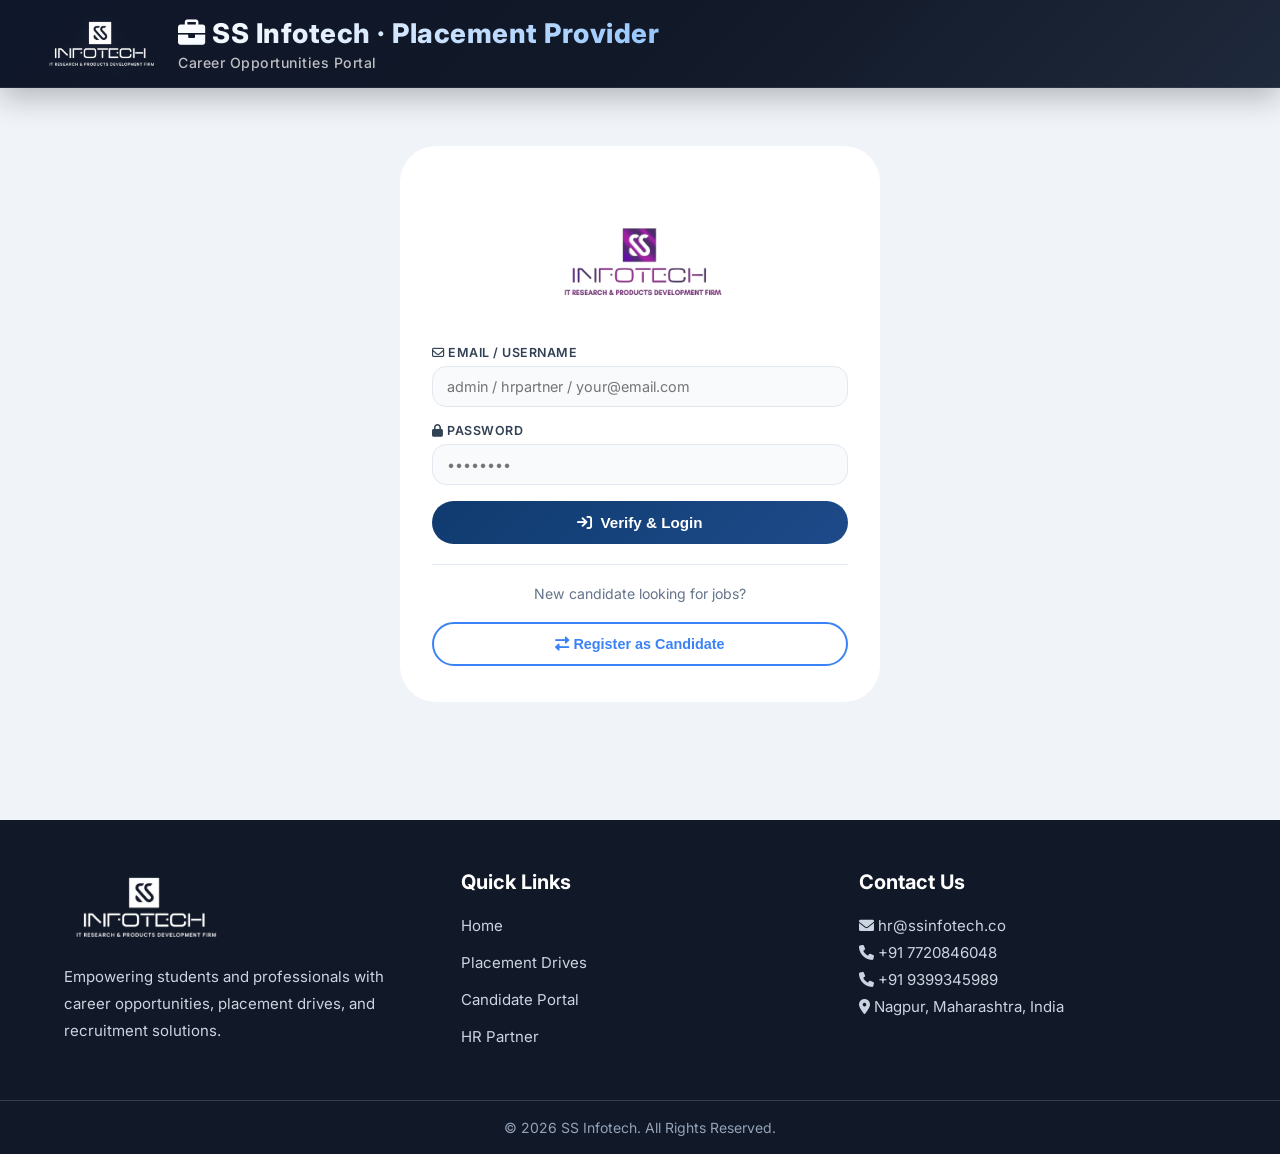
<file: index.html>
<!DOCTYPE html>
<html lang="en">
<head>
  <meta charset="UTF-8" />
  <meta name="viewport" content="width=device-width, initial-scale=1.0" />
  <title>SS Infotech</title>
  <link rel="stylesheet" href="style.css" />
  <link href="https://fonts.googleapis.com/css2?family=Inter:opsz,wght@14..32,300;400;500;600;700;800&display=swap" rel="stylesheet" />
  <link rel="stylesheet" href="https://cdnjs.cloudflare.com/ajax/libs/font-awesome/6.0.0-beta3/css/all.min.css" />
</head>
<body>

<!-- =====================================================
     HEADER
===================================================== -->

<header class="main-header">

  <div class="header-left">

    <img 
      src="./whitelogo.png" 
      alt="SS Infotech Logo" 
      class="header-logo"
    />

    <div class="header-text">
      <h3 id="portalTitle">
        SS Infotech
      </h3>

      <span class="portal-subtitle">
        Career Opportunities Portal
      </span>
    </div>

  </div>

  <button 
    id="logoutBtn" 
    class="logout-btn" 
    onclick="logout()" 
    style="display:none;"
  >
    <i class="fas fa-sign-out-alt"></i>
    Exit
  </button>

</header>

<!-- LOADING OVERLAY -->
<div id="loadingOverlay" class="loading-overlay">
  <div class="spinner"></div>
  <p>Please wait...</p>
</div>

<div class="container">

  <!-- ======================================================
       LOGIN VIEW
  ====================================================== -->
  <div id="loginView" class="view-panel active-view">
    <div class="login-card">
        
      <img src="./logo.png" alt="SS Infotech Logo" class="company-logo" />    

      <!-- LOGIN FORM -->
      <form id="loginForm">
        <div class="form-group">
          <label><i class="far fa-envelope"></i> Email / Username</label>
          <input type="text" id="loginUser" placeholder="admin / hrpartner / your@email.com" required />
        </div>
        <div class="form-group">
          <label><i class="fas fa-lock"></i> Password</label>
          <input type="password" id="loginPass" placeholder="••••••••" required />
        </div>
        <button type="submit" class="login-submit-btn">
          <i class="fas fa-arrow-right-to-bracket"></i> Verify &amp; Login
        </button>
      </form>

      <!-- REGISTER FORM (hidden by default) -->
      <form id="candidateRegisterForm" style="display:none;">
        <div class="form-group"><label>Full Name</label><input type="text" id="regName" placeholder="Your full name" required /></div>
        <div class="form-group"><label>Email Address</label><input type="email" id="regEmail" placeholder="you@example.com" required /></div>
        <div class="form-group"><label>Password</label><input type="password" id="regPass" placeholder="Create a strong password" required /></div>
        <div class="form-group"><label>Phone Number</label><input type="text" id="regPhone" placeholder="+91 98765 43210" required /></div>
        <div class="form-group"><label>College Name</label><input type="text" id="regCollege" placeholder="e.g. Anjuman College" required /></div>
        <div class="form-group"><label>Department</label><input type="text" id="regDept" placeholder="e.g. CSE, IT, Mechanical" required /></div>
        <div class="form-group"><label>Years of Experience</label><input type="number" id="regExp" min="0" max="50" placeholder="0 for Fresher" required /></div>
        <div class="form-group">
          <label>Ready to Relocate?</label>
          <select id="regRelocate" required>
            <option value="Yes">Yes, Ready to Relocate</option>
            <option value="No">No, Prefer Local Positions</option>
          </select>
        </div>
        <div class="form-group"><label>Core Skills</label><input type="text" id="regSkills" placeholder="e.g. Java, Python, SQL" required /></div>
        <div class="form-group"><label>Upload Resume (PDF / DOCX)</label><input type="file" id="regResume" accept=".pdf,.docx" /></div>
        <button type="submit" class="submit-btn"><i class="fas fa-user-plus"></i> Create Account</button>
      </form>

      <hr class="divider" />
      <p class="subtitle" id="toggleText">New candidate looking for jobs?</p>
      <button class="role-btn" id="toggleAuthBtn" onclick="toggleAuthMode()">
        <i class="fas fa-exchange-alt"></i> Register as Candidate
      </button>
    </div>
  </div>

  <!-- ======================================================
       ADMIN VIEW
  ====================================================== -->
  <div id="adminView" class="view-panel">

    <div class="stats-grid">
      <div class="stat-card blue-card">
        <h3><i class="fas fa-users"></i> Registered Candidates</h3>
        <p id="totalCandidatesCount">0</p>
      </div>
      <div class="stat-card green-card">
        <h3><i class="fas fa-bullhorn"></i> Active Drives</h3>
        <p id="totalDrivesCount">0</p>
      </div>
      <div class="stat-card purple-card">
        <h3><i class="fas fa-star"></i> Avg Feedback Rating</h3>
        <p id="avgRating">⭐ 0.0</p>
      </div>
      <div class="stat-card orange-card">
        <h3><i class="fas fa-comment-dots"></i> Total Feedbacks</h3>
        <p id="totalFeedbacks">0</p>
      </div>
    </div>

    <!-- Candidates -->
    <div class="section-bar">
      <h3><i class="fas fa-database"></i> Registered Candidates</h3>
      <button class="export-btn" onclick="exportTableToExcel('candidateTableBody','Candidates')">
        <i class="fas fa-file-csv"></i> Export
      </button>
    </div>
    <div class="search-container">
      <input type="text" id="adminCandidateSearch" placeholder="Search candidates..." />
    </div>
    <div class="table-container">
      <table>
        <thead><tr><th>Name</th><th>Email</th><th>Phone</th><th>Skills</th><th>College</th><th>Dept</th><th>Exp</th><th>Relocate</th><th>Resume</th><th>Status</th></tr></thead>
        <tbody id="candidateTableBody"><tr><td colspan="10" class="placeholder-text">Loading...</td></tr></tbody>
      </table>
    </div>

    <!-- Applications -->
    <div class="section-bar">
      <h3><i class="fas fa-paper-plane"></i> All Applications</h3>
      <button class="export-btn" onclick="exportTableToExcel('adminApplicationsTableBody','Applications')">
        <i class="fas fa-file-csv"></i> Export
      </button>
    </div>
    <div class="search-container">
      <input type="text" id="adminAppSearch" placeholder="Search applications..." />
    </div>
    <div class="table-container">
      <table>
        <thead><tr><th>Date</th><th>Candidate</th><th>Company</th><th>Role</th><th>Status</th></tr></thead>
        <tbody id="adminApplicationsTableBody"><tr><td colspan="5" class="placeholder-text">Loading...</td></tr></tbody>
      </table>
    </div>

    <!-- Feedback -->
    <div class="section-bar">
      <h3><i class="fas fa-comment-dots"></i> Candidate Feedback</h3>
      <button class="export-btn" onclick="exportTableToExcel('feedbackTableBody','Feedback')">
        <i class="fas fa-file-csv"></i> Export
      </button>
    </div>
    <div class="search-container">
      <input type="text" id="feedbackSearch" placeholder="Search feedback..." />
    </div>
    <div class="table-container">
      <table>
        <thead>
          <tr>
            <th>Date</th><th>Candidate</th><th>Email</th><th>Avg</th>
            <th>Q1</th><th>Q2</th><th>Q3</th><th>Q4</th><th>Q5</th>
            <th>Q6</th><th>Q7</th><th>Q8</th><th>Q9</th><th>Q10</th><th>Comments</th>
          </tr>
        </thead>
        <tbody id="feedbackTableBody"><tr><td colspan="15" class="placeholder-text">Loading...</td></tr></tbody>
      </table>
    </div>
  </div>

  <!-- ======================================================
       HR PARTNER VIEW (FIXED TABLE HEADERS)
  ====================================================== -->
  <div id="companyView" class="view-panel">

    <div class="login-card" style="max-width:720px; margin-bottom:36px;">
      <h2><i class="fas fa-plus-circle"></i> Create Placement Drive</h2>
      <p class="subtitle">Fill in details to publish a new drive for candidates</p>
      <form id="driveForm">
        <div class="form-group"><label>Company Name</label><input type="text" id="compName" placeholder="e.g. TCS, Infosys" required /></div>
        <div class="form-group"><label>HR Recruiter Name</label><input type="text" id="hrName" placeholder="Your name" required /></div>
        <div class="form-group"><label>Job Title / Role</label><input type="text" id="jobTitle" placeholder="e.g. Software Engineer" required /></div>
        <div class="form-group"><label>Eligibility Criteria</label><input type="text" id="eligibility" placeholder="e.g. B.E./B.Tech, 60%+" required /></div>
        <div class="form-group"><label>Job Description</label><textarea id="jobDesc" rows="4" placeholder="Role, responsibilities, CTC, location..."></textarea></div>
        <button type="submit" class="submit-btn"><i class="fas fa-bullhorn"></i> Publish Drive</button>
      </form>
    </div>

    <div class="section-bar">
      <h3><i class="fas fa-users"></i> Applications Received</h3>
      <button class="export-btn" onclick="exportTableToExcel('hrApplicationsTableBody','HR_Applications')">
        <i class="fas fa-file-csv"></i> Export
      </button>
    </div>
    <div class="search-container">
      <input type="text" id="hrAppSearch" placeholder="Filter applications..." />
    </div>
    <div class="table-container">
      <table>
        <thead>
          <!-- FIX: Added <th>Email</th> and updated colspan to 7 -->
          <tr><th>Date</th><th>Candidate</th><th>Email</th><th>Company</th><th>Role</th><th>Update Status</th><th>Save</th></tr>
        </thead>
        <tbody id="hrApplicationsTableBody">
          <tr><td colspan="7" class="placeholder-text">Loading applications...</td></tr>
        </tbody>
      </table>
    </div>
  </div>

  <!-- ======================================================
       CANDIDATE VIEW
  ====================================================== -->
  <div id="candidateView" class="view-panel">

    <h2 class="section-title"><i class="fas fa-rocket"></i> Available Placement Drives</h2>
    <div id="drivesGrid" class="drives-grid">
      <p class="placeholder-text">Fetching drives...</p>
    </div>

    <hr class="big-divider" />
<!-- =====================================================
     SELECTED CANDIDATES SECTION
===================================================== -->

<div class="selected-section">

  <div class="selected-header">
    <h2>
      <i class="fas fa-trophy"></i>
      Recently Selected Candidates
    </h2>

    <p>
      Congratulations to candidates who successfully got selected through SS Infotech placement drives.
    </p>
  </div>

  <div class="table-wrapper">

    <table class="selected-table">

      <thead>
        <tr>
          <th>#</th>
          <th>Candidate</th>
          <th>Role</th>
          <th>Company</th>
          <th>Email</th>
          <th>Date</th>
          <th>Status</th>
        </tr>
      </thead>

      <tbody id="selectedCandidatesTableBody">

        <tr>
          <td colspan="7" class="loading-row">
            Loading selected candidates...
          </td>
        </tr>

      </tbody>

    </table>

  </div>

</div>

<hr class="big-divider" />

    <div class="feedback-banner">
      <h2><i class="fas fa-comment-dots"></i> Share Your Feedback About SS Infotech</h2>
      <p>Help us improve! Rate us on the following parameters (5 = Excellent, 1 = Very Poor)</p>
    </div>

    <div class="feedback-form-wrapper">

      <div class="question-card"><p><strong>Q1.</strong> Overall experience with SS Infotech placement services?</p>
        <select id="q1" class="rating-select"><option value="0">Select Rating</option><option value="5">5 - Excellent</option><option value="4">4 - Good</option><option value="3">3 - Average</option><option value="2">2 - Poor</option><option value="1">1 - Very Poor</option></select></div>

      <div class="question-card"><p><strong>Q2.</strong> How well were the placement drives organized?</p>
        <select id="q2" class="rating-select"><option value="0">Select Rating</option><option value="5">5 - Excellent</option><option value="4">4 - Good</option><option value="3">3 - Average</option><option value="2">2 - Poor</option><option value="1">1 - Very Poor</option></select></div>

      <div class="question-card"><p><strong>Q3.</strong> Communication from SS Infotech team?</p>
        <select id="q3" class="rating-select"><option value="0">Select Rating</option><option value="5">5 - Excellent</option><option value="4">4 - Good</option><option value="3">3 - Average</option><option value="2">2 - Poor</option><option value="1">1 - Very Poor</option></select></div>

      <div class="question-card"><p><strong>Q4.</strong> Interview coordination process?</p>
        <select id="q4" class="rating-select"><option value="0">Select Rating</option><option value="5">5 - Excellent</option><option value="4">4 - Good</option><option value="3">3 - Average</option><option value="2">2 - Poor</option><option value="1">1 - Very Poor</option></select></div>

      <div class="question-card"><p><strong>Q5.</strong> Were you updated timely about drive schedules and results?</p>
        <select id="q5" class="rating-select"><option value="0">Select Rating</option><option value="5">5 - Always</option><option value="4">4 - Most Times</option><option value="3">3 - Sometimes</option><option value="2">2 - Rarely</option><option value="1">1 - Never</option></select></div>

      <div class="question-card"><p><strong>Q6.</strong> How supportive was the SS Infotech team?</p>
        <select id="q6" class="rating-select"><option value="0">Select Rating</option><option value="5">5 - Very Supportive</option><option value="4">4 - Supportive</option><option value="3">3 - Neutral</option><option value="2">2 - Unsupportive</option><option value="1">1 - Very Unsupportive</option></select></div>

      <div class="question-card"><p><strong>Q7.</strong> Transparency of the selection process?</p>
        <select id="q7" class="rating-select"><option value="0">Select Rating</option><option value="5">5 - Completely Transparent</option><option value="4">4 - Mostly Transparent</option><option value="3">3 - Somewhat</option><option value="2">2 - Not Transparent</option><option value="1">1 - Hidden</option></select></div>

      <div class="question-card"><p><strong>Q8.</strong> Document submission and verification process?</p>
        <select id="q8" class="rating-select"><option value="0">Select Rating</option><option value="5">5 - Very Smooth</option><option value="4">4 - Smooth</option><option value="3">3 - Average</option><option value="2">2 - Difficult</option><option value="1">1 - Very Difficult</option></select></div>

      <div class="question-card"><p><strong>Q9.</strong> Post-placement support from SS Infotech?</p>
        <select id="q9" class="rating-select"><option value="0">Select Rating</option><option value="5">5 - Excellent</option><option value="4">4 - Good</option><option value="3">3 - Average</option><option value="2">2 - Poor</option><option value="1">1 - Very Poor</option></select></div>

      <div class="question-card"><p><strong>Q10.</strong> How likely are you to recommend SS Infotech to others?</p>
        <select id="q10" class="rating-select"><option value="0">Select Rating</option><option value="5">5 - Definitely</option><option value="4">4 - Likely</option><option value="3">3 - Maybe</option><option value="2">2 - Unlikely</option><option value="1">1 - Never</option></select></div>

      <div class="form-group" style="margin-top:20px;">
        <label>Additional Comments / Suggestions</label>
        <textarea id="additionalComments" rows="4" placeholder="Share any suggestions to help us improve..."></textarea>
      </div>

      <button class="submit-btn feedback-submit-btn" onclick="submitFeedbackToSSInfotech()">
        <i class="fas fa-paper-plane"></i> Submit Feedback to SS Infotech
      </button>
    </div>

  </div><!-- end candidateView -->


</div><!-- end .container -->
  <!-- FOOTER -->
<footer class="footer">
  <div class="footer-container">

    <div class="footer-section">
      <img src="./whitelogo.png" alt="SS Infotech Logo" class="footer-logo" />
      <p>
        Empowering students and professionals with career opportunities,
        placement drives, and recruitment solutions.
      </p>
    </div>

    <div class="footer-section">
      <h3>Quick Links</h3>
      <ul>
        <li><a href="#">Home</a></li>
        <li><a href="#">Placement Drives</a></li>
        <li><a href="#">Candidate Portal</a></li>
        <li><a href="#">HR Partner</a></li>
      </ul>
    </div>

    <div class="footer-section">
      <h3>Contact Us</h3>
      <p><i class="fas fa-envelope"></i> hr@ssinfotech.co</p>
      <p><i class="fas fa-phone"></i> +91 7720846048</p>
       <p><i class="fas fa-phone"></i> +91 9399345989</p>
      <p><i class="fas fa-location-dot"></i> Nagpur, Maharashtra, India</p>
    </div>

  </div>

  <div class="footer-bottom">
    <p>© 2026 SS Infotech. All Rights Reserved.</p>
  </div>
</footer>


<script src="app.js"></script>
</body>
</html>
</file>
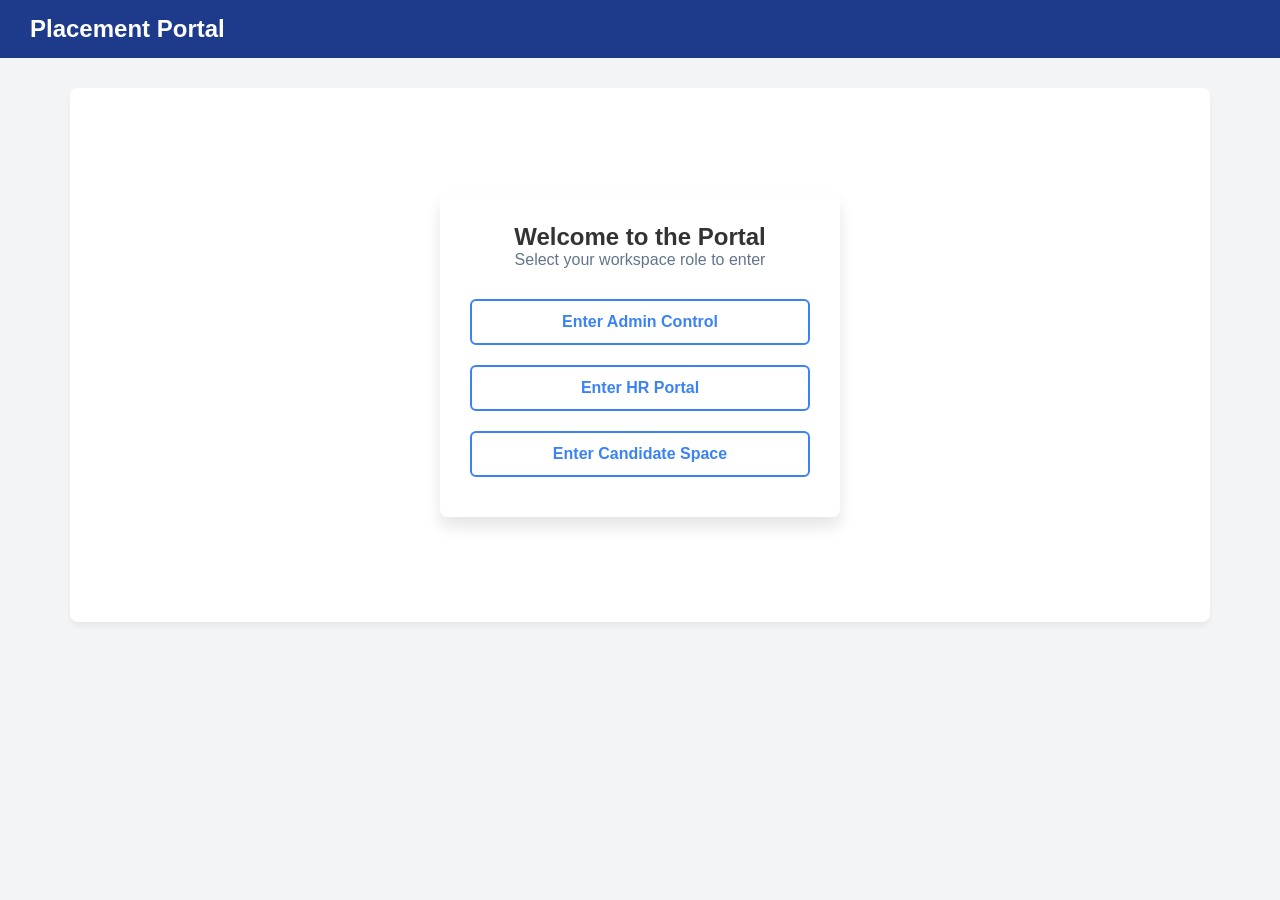
<file: portal.html>
<!DOCTYPE html>
<html lang="en">
<head>
    <meta charset="UTF-8">
    <title>Placement Drive Portal</title>
    <style>
        * { box-sizing: border-box; font-family: 'Segoe UI', Arial, sans-serif; margin: 0; padding: 0; }
        body { background: #f3f4f6; color: #333; display: flex; flex-direction: column; min-height: 100vh; }
        
        /* Navigation / Header */
        header { background: #1e3a8a; color: white; padding: 15px 30px; display: flex; justify-content: space-between; align-items: center; }
        .logout-btn { background: #ef4444; color: white; border: none; padding: 8px 15px; border-radius: 4px; cursor: pointer; display: none; }
        
        /* Layout Containers */
        .container { padding: 30px; max-width: 1200px; margin: 0 auto; width: 100%; }
        .view-panel { display: none; background: white; padding: 25px; border-radius: 8px; box-shadow: 0 4px 6px rgba(0,0,0,0.05); }
        .active-view { display: block; }

        /* Login Screen Styles */
        .login-card { max-width: 400px; margin: 80px auto; background: white; padding: 30px; border-radius: 8px; box-shadow: 0 10px 15px rgba(0,0,0,0.1); text-align: center; }
        .role-btn { width: 100%; padding: 12px; margin: 10px 0; border: 2px solid #3b82f6; background: transparent; color: #3b82f6; font-size: 16px; font-weight: bold; border-radius: 6px; cursor: pointer; transition: 0.2s; }
        .role-btn:hover { background: #3b82f6; color: white; }

        /* Admin Dashboard Components */
        .stats-grid { display: grid; grid-template-columns: repeat(auto-fit, minmax(200px, 1fr)); gap: 20px; margin-bottom: 30px; }
        .stat-card { background: #eff6ff; border-left: 5px solid #3b82f6; padding: 20px; border-radius: 6px; }
        .stat-card h3 { color: #1e40af; font-size: 14px; text-transform: uppercase; margin-bottom: 5px; }
        .stat-card p { font-size: 28px; font-weight: bold; }
        
        /* Responsive Table */
        table { width: 100%; border-collapse: collapse; margin-top: 20px; }
        th, td { padding: 12px; text-align: left; border-bottom: 1px solid #e5e7eb; }
        th { background: #f8fafc; color: #475569; }

        /* Job Drive Card Layout Styles */
.drive-card { background: #ffffff; border: 1px solid #e5e7eb; border-radius: 8px; padding: 20px; box-shadow: 0 2px 4px rgba(0,0,0,0.02); transition: transform 0.2s, box-shadow 0.2s; }
.drive-card:hover { transform: translateY(-3px); box-shadow: 0 4px 12px rgba(0,0,0,0.08); }
.drive-card h4 { color: #1e293b; font-size: 18px; margin-bottom: 5px; }
.drive-card .company-badge { display: inline-block; background: #dbeafe; color: #1e40af; padding: 3px 8px; border-radius: 4px; font-size: 12px; font-weight: bold; margin-bottom: 12px; }
.drive-card p { font-size: 14px; color: #475569; margin-bottom: 8px; line-height: 1.4; }
.apply-btn { width: 100%; background: #3b82f6; color: white; border: none; padding: 10px; margin-top: 10px; border-radius: 4px; font-weight: bold; cursor: pointer; }
.apply-btn:hover { background: #2563eb; }
    </style>
</head>
<body>

    <header>
        <h2 id="portalTitle">Placement Portal</h2>
        <button id="logoutBtn" class="logout-btn" onclick="logout()">Logout</button>
    </header>

    <div class="container">
        
        <div id="loginView" class="view-panel active-view">
            <div class="login-card">
                <h2>Welcome to the Portal</h2>
                <p style="color: #64748b; margin-bottom: 20px;">Select your workspace role to enter</p>
                <button class="role-btn" onclick="switchView('adminView', 'Admin Dashboard')">Enter Admin Control</button>
                <button class="role-btn" onclick="switchView('companyView', 'Company Workspace')">Enter HR Portal</button>
                <button class="role-btn" onclick="switchView('candidateView', 'Candidate Portal')">Enter Candidate Space</button>
            </div>
        </div>

        <div id="adminView" class="view-panel">
            <div class="stats-grid">
                <div class="stat-card">
                    <h3>Registered Candidates</h3>
                    <p id="totalCandidatesCount">0</p>
                </div>
                <div class="stat-card" style="border-left-color: #10b981;">
                    <h3>Active Drives</h3>
                    <p>0</p>
                </div>
            </div>
            
            <h3>Live Candidate Database</h3>
            <table>
                <thead>
                    <tr>
                        <th>Name</th>
                        <th>Email</th>
                        <th>Phone</th>
                        <th>Skills</th>
                    </tr>
                </thead>
                <tbody id="candidateTableBody">
                    <tr><td colspan="4" style="text-align:center; color:#94a3b8;">Loading spreadsheet metrics...</td></tr>
                </tbody>
            </table>
            <br><br>
<h3>Live Application Submissions</h3>
<table>
    <thead>
        <tr>
            <th>Date Logged</th>
            <th>Candidate Name</th>
            <th>Target Corporation</th>
            <th>Designation Role</th>
            <th>Tracking Status</th>
        </tr>
    </thead>
    <tbody id="applicationsTableBody">
        <tr><td colspan="5" style="text-align:center; color:#94a3b8;">Loading workspace metrics...</td></tr>
    </tbody>
</table>

        </div>

        <div id="companyView" class="view-panel">
    <div style="max-width: 600px; margin: 0 auto;">
        <h2 style="color: #1e3a8a; margin-bottom: 5px;">Create a Placement Drive</h2>
        <p style="color: #64748b; margin-bottom: 25px;">Fill out the parameters below to open an application drive for candidates.</p>
        
        <form id="driveForm">
            <input type="hidden" id="actionType" value="postDrive">

            <div style="display: grid; grid-template-columns: 1fr 1fr; gap: 15px; margin-bottom: 15px;">
                <div>
                    <label style="display:block; margin-bottom:5px; font-weight:bold;">Company Name</label>
                    <input type="text" id="compName" style="width:100%; padding:10px; border:1fr solid #ccc; border-radius:4px;" required>
                </div>
                <div>
                    <label style="display:block; margin-bottom:5px; font-weight:bold;">HR Recruiter Name</label>
                    <input type="text" id="hrName" style="width:100%; padding:10px; border:1fr solid #ccc; border-radius:4px;" required>
                </div>
            </div>

            <div style="margin-bottom: 15px;">
                <label style="display:block; margin-bottom:5px; font-weight:bold;">Job Title Role</label>
                <input type="text" id="jobTitle" placeholder="e.g. Associate Software Engineer" style="width:100%; padding:10px; border:1fr solid #ccc; border-radius:4px;" required>
            </div>

            <div style="margin-bottom: 15px;">
                <label style="display:block; margin-bottom:5px; font-weight:bold;">Eligibility Criteria</label>
                <input type="text" id="eligibility" placeholder="e.g. B.E / B.Tech (No active backlogs), Min 60% in 10th/12th" style="width:100%; padding:10px; border:1fr solid #ccc; border-radius:4px;" required>
            </div>

            <div style="margin-bottom: 20px;">
                <label style="display:block; margin-bottom:5px; font-weight:bold;">Job Description & Skill Requirements</label>
                <textarea id="jobDesc" rows="5" placeholder="Describe the day-to-day operations, core tech stacks, packages, and bonds if applicable..." style="width:100%; padding:10px; border:1fr solid #ccc; border-radius:4px; font-family:inherit;" required></textarea>
            </div>

            <button type="submit" style="background:#10b981; color:white; padding:12px 20px; border:none; border-radius:4px; font-weight:bold; cursor:pointer; width:100%;">Publish Active Drive</button>
        </form>
    </div>
</div>

        <div id="candidateView" class="view-panel">
    <h2 style="color: #1e3a8a; margin-bottom: 5px;">Available Placement Drives</h2>
    <p style="color: #64748b; margin-bottom: 25px;">Explore open profiles and submit your credentials directly to active HR pools.</p>
    
    <div id="drivesGrid" style="display: grid; grid-template-columns: repeat(auto-fit, minmax(300px, 1fr)); gap: 20px;">
        <p id="loadingDrivesText" style="color: #94a3b8;">Loading open positions from the spreadsheet database...</p>
    </div>
</div>

    </div>

    <script>
        // PASTE YOUR SAME GOOGLE WEB APP URL HERE
        const WEB_APP_URL = "https://script.google.com/macros/s/AKfycbwSAQ386rM0rEQHvDNVRFCApjN9r320fV14uSTj2mlS0sbwdSt-yHrMxVMdVAPNsTOBKQ/exec";

        // View Routing Engine
        function switchView(viewId, titleText) {
    document.querySelectorAll('.view-panel').forEach(panel => panel.classList.remove('active-view'));
    document.getElementById(viewId).classList.add('active-view');
    document.getElementById('portalTitle').innerText = titleText;
    
    if (viewId === 'loginView') {
        document.getElementById('logoutBtn').style.display = 'none';
    } else {
        document.getElementById('logoutBtn').style.display = 'block';
    }

    // Dynamic fetch trigger checks
    if (viewId === 'adminView') {
        fetchAdminMetrics();
    } else if (viewId === 'candidateView') {
        fetchActiveDrives(); // New Trigger for Candidate Space!
    }
}

        function logout() {
            switchView('loginView', 'Placement Portal');
        }

        // Fetch Spreadsheet Rows for Admin Table View
     // Upgraded Admin Dashboard Metrics Compiler
        // Upgraded Admin Dashboard Metrics Compiler
function fetchAdminMetrics() {
    // Fetch Candidate List
    fetch(WEB_APP_URL + "?target=Candidates")
        .then(res => res.json())
        .then(res => {
            if (res.status === 'success') {
                const candidates = res.data;
                document.getElementById('totalCandidatesCount').innerText = candidates.length;
                let tableHTML = '';
                candidates.forEach(user => {
                    tableHTML += `<tr><td><strong>${user.name||'-'}</strong></td><td>${user.email||'-'}</td><td>${user.phone||'-'}</td><td>${user.skills||'-'}</td></tr>`;
                });
                document.getElementById('candidateTableBody').innerHTML = tableHTML;
            }
        });

    // Fetch Application Records
    fetch(WEB_APP_URL + "?target=Applications")
        .then(res => res.json())
        .then(res => {
            if (res.status === 'success') {
                const apps = res.data;
                let appHTML = '';
                if (apps.length === 0) {
                    appHTML = `<tr><td colspan="5" style="text-align:center;">No job applications submitted yet.</td></tr>`;
                } else {
                    apps.forEach(item => {
                        // Format the Google timestamp neatly
                        let dateObj = new Date(item.timestamp);
                        let formattedDate = dateObj.toLocaleDateString();

                        appHTML += `
                            <tr>
                                <td>${formattedDate}</td>
                                <td><strong>${item.candidate_name || '-'}</strong></td>
                                <td>${item.company_name || '-'}</td>
                                <td>${item.job_title || '-'}</td>
                                <td><span style="background:#fef3c7; color:#d97706; padding:3px 8px; border-radius:4px; font-size:12px; font-weight:bold;">${item.application_status || 'Applied'}</span></td>
                            </tr>
                        `;
                    });
                }
                document.getElementById('applicationsTableBody').innerHTML = appHTML;
            }
        })
        .catch(err => {
            console.error("Dashboard engine failure:", err);
        });
}

        // Company Drive Posting Handler
document.getElementById('driveForm').addEventListener('submit', function(e) {
    e.preventDefault(); // Stop page from refreshing
    
    // Bundle form data together with our specific action identifier
    const drivePayload = {
        action: document.getElementById('actionType').value,
        companyName: document.getElementById('compName').value,
        hrName: document.getElementById('hrName').value,
        jobTitle: document.getElementById('jobTitle').value,
        eligibility: document.getElementById('eligibility').value,
        description: document.getElementById('jobDesc').value
    };

    // Send the structured payload out to Apps Script
    fetch(WEB_APP_URL, {
        method: 'POST',
        mode: 'no-cors',
        headers: {
            'Content-Type': 'application/json'
        },
        body: JSON.stringify(drivePayload)
    })
    .then(response => {
        alert('Placement Drive Published Successfully! Logged to Spreadsheet Database.');
        document.getElementById('driveForm').reset(); // Empty fields
        switchView('loginView', 'Placement Portal'); // Route safely back to core portal
    })
    .catch(error => {
        console.error('Submission failure:', error);
        alert('Unable to transmit data packet.');
    });
});

// Fetch Active Job Openings for Candidates
function fetchActiveDrives() {
    // Note how we pass '?target=Drives' to our Web App URL string
    fetch(WEB_APP_URL + "?target=Drives")
        .then(response => response.json())
        .then(res => {
            if (res.status === 'success') {
                const drives = res.data;
                let gridHTML = '';
                
                if (drives.length === 0) {
                    gridHTML = `<p style="grid-column: 1/-1; text-align:center; color:#94a3b8; padding: 40px 0;">No active recruitment drives found at this time.</p>`;
                } else {
                    drives.forEach(drive => {
                        // Match keys to columns (spaces in spreadsheet headers became underscores)
                        gridHTML += `
                            <div class="drive-card">
                                <h4>${drive.job_title || 'Open Position'}</h4>
                                <span class="company-badge">${drive.company_name || 'Anonymous Recruiter'}</span>
                                <p><strong>Eligibility:</strong> ${drive.eligibility || 'Open to all'}</p>
                                <p><strong>Description:</strong> ${drive.job_description || 'Click apply to view more details regarding this opportunity.'}</p>
                                <p style="font-size:12px; color:#94a3b8; margin-top:10px;">Contact HR: ${drive.hr_name || 'N/A'}</p>
                                <button class="apply-btn" onclick="applyToDrive('${drive.company_name}', '${drive.job_title}')">Quick Apply</button>
                            </div>
                        `;
                    });
                }
                document.getElementById('drivesGrid').innerHTML = gridHTML;
            }
        })
        .catch(err => {
            console.error("Failed to load drives:", err);
            document.getElementById('drivesGrid').innerHTML = `<p style="grid-column: 1/-1; text-align:center; color:#ef4444;">Error fetching live drives from database.</p>`;
        });
}

// Temporary Placeholder click action for apply button
// Active Application Submission Engine
function applyToDrive(companyName, jobTitle) {
    // Ask the user for their name to identify them in the database
    let candidateName = prompt("Please enter your Full Name to confirm your application submission:");
    
    if (!candidateName || candidateName.trim() === "") {
        alert("Application cancelled. Valid candidate identification name required.");
        return;
    }

    // Pack the data payload tightly
    const applicationPayload = {
        action: "submitApplication",
        candidateName: candidateName.trim(),
        companyName: companyName,
        jobTitle: jobTitle
    };

    // Send the package to your Apps Script
    fetch(WEB_APP_URL, {
        method: 'POST',
        mode: 'no-cors',
        headers: {
            'Content-Type': 'application/json'
        },
        body: JSON.stringify(applicationPayload)
    })
    .then(response => {
        alert(`Success! You have officially applied to ${companyName} for the ${jobTitle} position.`);
    })
    .catch(error => {
        console.error("Submission failure:", error);
        alert("An error occurred while transmitting your job application.");
    });
}
    </script>
</body>
</html>
</file>
<file: style.css>
/* ============================================================
   SS INFOTECH — PLACEMENT PROVIDER PORTAL
   style.css
   ============================================================ */

*, *::before, *::after { margin:0; padding:0; box-sizing:border-box; }

body {
  font-family: 'Inter', sans-serif;
  background: #f0f4f9;
  color: #0a2540;
  display: flex;
  flex-direction: column;
  min-height: 100vh;
}

/* ---- HEADER ---- */
/* ==================================================
   MODERN HEADER
================================================== */

.main-header{
  width: 100%;
  background: linear-gradient(
    135deg,
    #0f172a 0%,
    #111827 50%,
    #1e293b 100%
  );

  padding: 16px 40px;

  display: flex;
  justify-content: space-between;
  align-items: center;

  position: sticky;
  top: 0;
  z-index: 999;

  border-bottom: 1px solid rgba(255,255,255,0.08);

  box-shadow:
    0 10px 30px rgba(0,0,0,0.25);
}

/* LEFT SECTION */

.header-left{
  display: flex;
  align-items: center;
  gap: 18px;
}

/* LOGO */

.header-logo{
  width: 120px;
  height: auto;
  object-fit: contain;

  filter:
    drop-shadow(0 4px 10px rgba(255,255,255,0.08));

  transition: 0.3s ease;
}

.header-logo:hover{
  transform: scale(1.04);
}

/* TEXT */

.header-text{
  display: flex;
  flex-direction: column;
}

#portalTitle{
  margin: 0;

  font-size: 1.7rem;
  font-weight: 800;
  letter-spacing: 0.5px;

  background: linear-gradient(
    135deg,
    #ffffff 0%,
    #dbeafe 40%,
    #93c5fd 100%
  );

  -webkit-background-clip: text;
  background-clip: text;

  color: transparent;
}

/* SUBTITLE */

.portal-subtitle{
  margin-top: 4px;

  color: rgba(255,255,255,0.72);

  font-size: 0.88rem;
  font-weight: 500;

  letter-spacing: 0.5px;
}

/* LOGOUT BUTTON */

.logout-btn{
  border: none;
  outline: none;

  padding: 12px 24px;

  border-radius: 999px;

  background: linear-gradient(
    135deg,
    #ef4444 0%,
    #dc2626 100%
  );

  color: white;

  font-size: 0.9rem;
  font-weight: 700;

  display: flex;
  align-items: center;
  gap: 10px;

  cursor: pointer;

  transition: all 0.25s ease;

  box-shadow:
    0 8px 18px rgba(239,68,68,0.25);
}

.logout-btn:hover{
  transform: translateY(-2px);

  background: linear-gradient(
    135deg,
    #dc2626 0%,
    #b91c1c 100%
  );

  box-shadow:
    0 14px 28px rgba(239,68,68,0.35);
}

.logout-btn:active{
  transform: scale(0.97);
}

/* MOBILE */

@media(max-width:768px){

  .main-header{
    padding: 14px 18px;
    flex-wrap: wrap;
    gap: 15px;
  }

  .header-left{
    gap: 12px;
  }

  .header-logo{
    width: 55px;
  }

  #portalTitle{
    font-size: 1.2rem;
  }

  .portal-subtitle{
    font-size: 0.75rem;
  }

  .logout-btn{
    width: 100%;
    justify-content: center;
  }

}

/* ---- LOADING OVERLAY ---- */
.loading-overlay {
  position: fixed;
  inset: 0;
  background: rgba(15,23,42,0.65);
  backdrop-filter: blur(8px);
  display: flex;
  flex-direction: column;
  justify-content: center;
  align-items: center;
  gap: 16px;
  z-index: 2000;
  opacity: 0;
  pointer-events: none;
  transition: opacity 0.2s;
}
.loading-overlay.show { opacity: 1; pointer-events: auto; }
.loading-overlay p { color: white; font-weight: 600; font-size: 1rem; }

.spinner {
  width: 52px; height: 52px;
  border: 5px solid rgba(255,255,255,0.2);
  border-top-color: #3b82f6;
  border-radius: 50%;
  animation: spin 0.8s linear infinite;
}
@keyframes spin { to { transform: rotate(360deg); } }

/* ---- CONTAINER ---- */
.container {
  max-width: 1400px;
  margin: 28px auto;
  padding: 0 28px;
  width: 100%;
}

/* ---- VIEW PANELS ---- */
.view-panel {
  display: none;


}
.active-view {
  display: block;
  animation: fadeSlideUp 0.35s ease-out;
}
@keyframes fadeSlideUp {
  from { opacity: 0; transform: translateY(10px); }
  to   { opacity: 1; transform: translateY(0); }
}

/* ---- LOGIN CARD ---- */
.login-card {
  max-width: 480px;
  margin: 30px auto;
  background: white;
  border-radius: 36px;
  padding: 36px 32px;
  text-align: center;
}
.login-icon {
  width: 64px; height: 64px;
  background: linear-gradient(135deg,#1e3a8a,#2563eb);
  border-radius: 50%;
  display: flex; align-items: center; justify-content: center;
  margin: 0 auto 18px;
  font-size: 1.7rem; color: white;
}
.login-card h2 {
  font-size: 1.75rem; font-weight: 700;
  background: linear-gradient(135deg,#1e3a8a,#2563eb);
  -webkit-background-clip: text; background-clip: text; color: transparent;
  margin-bottom: 6px;
}
.subtitle { color: #64748b; margin-bottom: 20px; font-size: 0.88rem; }
.divider { border: none; border-top: 1px solid #e2e8f0; margin: 20px 0; }

/* ---- FORMS ---- */
.form-group { text-align: left; margin-bottom: 16px; }
.form-group label {
  display: block; font-weight: 600; font-size: 0.78rem;
  text-transform: uppercase; letter-spacing: 0.5px;
  color: #334155; margin-bottom: 6px;
}
.form-group input,
.form-group textarea,
.form-group select {
  width: 100%; padding: 11px 14px;
  border: 1.5px solid #e2e8f0; border-radius: 14px;
  font-size: 0.9rem; font-family: inherit;
  background: #f8fafc;
  transition: border-color 0.2s, box-shadow 0.2s;
}
.form-group input:focus,
.form-group textarea:focus,
.form-group select:focus {
  border-color: #3b82f6; outline: none;
  box-shadow: 0 0 0 3px rgba(59,130,246,0.15);
  background: white;
}
.form-group textarea { resize: vertical; }

/* ---- BUTTONS ---- */
.login-submit-btn, .submit-btn {
  background: linear-gradient(135deg,#0f3b6f,#1e4a8a);
  color: white; padding: 13px; border: none; border-radius: 40px;
  font-weight: 700; font-size: 0.95rem; cursor: pointer; width: 100%;
  display: flex; align-items: center; justify-content: center; gap: 8px;
  transition: transform 0.2s, box-shadow 0.2s;
}
.login-submit-btn:hover, .submit-btn:hover {
  transform: translateY(-2px);
  box-shadow: 0 8px 20px -6px rgba(15,59,111,0.5);
}
.login-submit-btn:disabled, .submit-btn:disabled { opacity: 0.7; cursor: not-allowed; transform: none; }

.role-btn {
  width: 100%; padding: 12px; border: 2px solid #3b82f6;
  background: transparent; color: #3b82f6; font-weight: 700;
  border-radius: 40px; cursor: pointer; transition: 0.2s; font-size: 0.9rem;
}
.role-btn:hover { background: #3b82f6; color: white; }

/* Export green button */
.export-btn {
  background: #10b981; border: none; padding: 9px 18px;
  border-radius: 40px; font-weight: 600; color: white; cursor: pointer;
  display: inline-flex; align-items: center; gap: 7px;
  font-size: 0.85rem; transition: background 0.2s;
}
.export-btn:hover { background: #059669; }

/* HR save button */
.save-btn {
  background: #2563eb; border: none; padding: 7px 16px;
  border-radius: 40px; font-weight: 600; color: white; cursor: pointer;
  display: inline-flex; align-items: center; gap: 6px;
  font-size: 0.82rem; transition: background 0.2s, transform 0.2s;
  white-space: nowrap;
}
.save-btn:hover { background: #1d4ed8; transform: translateY(-1px); }
.save-btn:disabled { opacity: 0.65; cursor: not-allowed; transform: none; }

/* Apply button */
.apply-btn {
  background: #2563eb; color: white; border: none;
  width: 100%; padding: 12px; border-radius: 40px;
  font-weight: 700; cursor: pointer; margin-top: 14px;
  display: flex; align-items: center; justify-content: center; gap: 8px;
  transition: background 0.2s, transform 0.2s;
}
.apply-btn:hover { background: #1d4ed8; transform: translateY(-2px); }

/* ---- STATS ---- */
.stats-grid {
  display: grid;
  grid-template-columns: repeat(auto-fit, minmax(220px,1fr));
  gap: 20px; margin-bottom: 36px;
}
.stat-card {
  background: white; padding: 22px 20px;
  border-radius: 24px; border: 1px solid #eef2ff;
  border-left: 5px solid #3b82f6;
  box-shadow: 0 4px 12px -4px rgba(0,0,0,0.06);
  transition: transform 0.2s;
}
.stat-card:hover { transform: translateY(-3px); }
.blue-card   { border-left-color: #3b82f6; }
.green-card  { border-left-color: #10b981; }
.purple-card { border-left-color: #8b5cf6; }
.orange-card { border-left-color: #f59e0b; }
.stat-card h3 { font-size: 0.8rem; text-transform: uppercase; font-weight: 700; color: #64748b; display: flex; align-items: center; gap: 8px; }
.stat-card p  { font-size: 2.4rem; font-weight: 800; color: #0f172a; margin-top: 10px; }

/* ---- SECTION BAR ---- */
.section-bar {
  display: flex; justify-content: space-between; align-items: center;
  flex-wrap: wrap; gap: 12px; margin: 32px 0 12px;
}
.section-bar h3 { font-size: 1.05rem; font-weight: 700; color: #1e293b; display: flex; align-items: center; gap: 8px; }
.section-title  { font-size: 1.3rem; font-weight: 700; color: #1e293b; margin-bottom: 20px; display: flex; align-items: center; gap: 10px; }

/* ---- SEARCH ---- */
.search-container { position: relative; margin-bottom: 12px; }
.search-container::before {
  content: "\f002";
  font-family: "Font Awesome 6 Free"; font-weight: 900;
  position: absolute; left: 18px; top: 50%; transform: translateY(-50%);
  color: #94a3b8; pointer-events: none;
}
.search-container input {
  width: 100%; padding: 12px 16px 12px 46px;
  border: 2px solid #e2e8f0; border-radius: 48px;
  font-size: 0.9rem; font-family: inherit; transition: border-color 0.2s;
}
.search-container input:focus { border-color: #3b82f6; outline: none; }

/* ---- TABLES ---- */
.table-container {
  overflow-x: auto; border-radius: 20px;
  border: 1px solid #e8edf3; background: white;
  margin-bottom: 24px; box-shadow: 0 2px 8px -4px rgba(0,0,0,0.05);
}
table { width: 100%; border-collapse: collapse; font-size: 0.85rem; }
th {
  background: #f1f5fb; padding: 14px 12px;
  font-weight: 700; color: #1e293b;
  border-bottom: 1px solid #dde4ee; text-align: left; white-space: nowrap;
}
td { padding: 12px; border-bottom: 1px solid #f0f2f7; color: #1f2a44; vertical-align: middle; }
tr:last-child td { border-bottom: none; }
tr:hover td { background: #f8faff; }

/* ---- STATUS BADGES ---- */
.status-badge {
  display: inline-block; padding: 4px 12px; border-radius: 50px;
  font-size: 0.73rem; font-weight: 700; background: #eef2ff; color: #1e40af;
}
.status-applied    { background: #dbeafe; color: #1d4ed8; }
.status-in_process { background: #fef3c7; color: #92400e; }
.status-selected   { background: #d1fae5; color: #065f46; }
.status-rejected   { background: #fee2e2; color: #991b1b; }

/* ---- DRIVES GRID ---- */
.drives-grid {
  display: grid; grid-template-columns: repeat(auto-fill, minmax(320px,1fr));
  gap: 24px; margin-top: 8px;
}
.drive-card {
  background: white; border-radius: 24px; border: 1px solid #e8edf3;
  padding: 22px; transition: transform 0.25s, box-shadow 0.25s;
}
.drive-card:hover { transform: translateY(-5px); box-shadow: 0 20px 30px -12px rgba(0,0,0,0.12); }
.drive-card h4    { font-size: 1.05rem; font-weight: 700; color: #0f172a; margin-bottom: 8px; }
.drive-card p     { font-size: 0.85rem; color: #475569; margin-top: 8px; line-height: 1.5; }
.drive-meta       { font-size: 0.8rem !important; color: #94a3b8 !important; }
.company-badge {
  background: #eef2ff; color: #1e40af; font-size: 0.7rem; font-weight: 800;
  padding: 4px 12px; border-radius: 40px; display: inline-block; margin-bottom: 10px;
}

/* ---- FEEDBACK ---- */
.big-divider { border: none; border-top: 2px dashed #e2e8f0; margin: 40px 0; }

.feedback-banner {
  background: linear-gradient(135deg,#667eea 0%,#764ba2 100%);
  padding: 28px 30px; border-radius: 24px; color: white; margin-bottom: 24px;
}
.feedback-banner h2 { font-size: 1.3rem; color: white; margin-bottom: 8px; display: flex; align-items: center; gap: 10px; }
.feedback-banner p  { font-size: 0.9rem; color: rgba(255,255,255,0.88); }

.feedback-form-wrapper {
  background: #f8fafc; padding: 24px;
  border-radius: 24px; border: 1px solid #e8edf3;
}
.question-card {
  background: white; padding: 18px 20px; margin-bottom: 14px;
  border-radius: 18px; border: 1px solid #e2e8f0; transition: box-shadow 0.2s;
}
.question-card:hover { box-shadow: 0 4px 12px -4px rgba(0,0,0,0.08); }
.question-card p { margin-bottom: 10px; font-weight: 600; color: #1e293b; font-size: 0.9rem; }
.rating-select {
  width: 100%; padding: 10px 12px; border-radius: 12px;
  border: 1.5px solid #cbd5e1; background: white; cursor: pointer;
  font-family: inherit; font-size: 0.88rem; transition: border-color 0.2s;
}
.rating-select:focus { border-color: #3b82f6; outline: none; }
.feedback-submit-btn { margin-top: 20px; }

/* ---- MISC ---- */
.placeholder-text { text-align: center; color: #94a3b8; font-size: 0.9rem; padding: 30px; }
hr { border: none; border-top: 1px solid #e2e8f0; margin: 20px 0; }



.company-logo {
  width: 180px;          /* Adjust size */
  height: auto;
  object-fit: contain;

  /* Alignment */
  display: block;

  /* Spacing */
  margin: 40px auto;

  /* Optional styling */
  border-radius: 10px;
  transition: transform 0.3s ease;
}

.company-logo:hover {
  transform: scale(1.05);
}

/* ==================================================
   SELECTED CANDIDATES TABLE
================================================== */

.selected-section{
  margin: 40px 0;
}

.selected-header{
  text-align: center;
  margin-bottom: 30px;
}

.selected-header h2{
  font-size: 2rem;
  font-weight: 800;
  color: #0f172a;
  margin-bottom: 10px;
}

.selected-header p{
  color: #64748b;
  font-size: 1rem;
}

/* TABLE */

.table-wrapper{
  width: 100%;
  overflow-x: auto;
  background: #ffffff;
  border-radius: 20px;
  box-shadow: 0 10px 30px rgba(0,0,0,0.06);
  border: 1px solid #e2e8f0;
}

.selected-table{
  width: 100%;
  border-collapse: collapse;
  min-width: 900px;
}

.selected-table thead{
  background: linear-gradient(90deg,#2563eb,#1d4ed8);
}

.selected-table thead th{
  color: black;
  padding: 18px 16px;
  text-align: left;
  font-size: 0.95rem;
  font-weight: 700;
  white-space: nowrap;
}

.selected-table tbody tr{
  border-bottom: 1px solid #e2e8f0;
  transition: 0.3s ease;
}

.selected-table tbody tr:hover{
  background: #f8fafc;
}

.selected-table tbody td{
  padding: 16px;
  font-size: 0.92rem;
  color: #334155;
  vertical-align: middle;
}

.candidate-info{
  display: flex;
  align-items: center;
  gap: 12px;
}

.candidate-avatar{
  width: 45px;
  height: 45px;
  border-radius: 50%;
  background: linear-gradient(135deg,#2563eb,#1e40af);
  color: white;
  display: flex;
  align-items: center;
  justify-content: center;
  font-weight: 700;
  font-size: 0.9rem;
  flex-shrink: 0;
}

.candidate-name{
  font-weight: 700;
  color: #0f172a;
}

.role-badge{
  background: #eff6ff;
  color: #1d4ed8;
  padding: 8px 14px;
  border-radius: 40px;
  font-size: 0.82rem;
  font-weight: 700;
  display: inline-block;
}

.company-badge{
  background: #ecfeff;
  color: #0f766e;
  padding: 8px 14px;
  border-radius: 40px;
  font-size: 0.82rem;
  font-weight: 700;
  display: inline-block;
}

.status-badge{
  background: #dcfce7;
  color: #166534;
  padding: 8px 16px;
  border-radius: 40px;
  font-size: 0.82rem;
  font-weight: 700;
  display: inline-flex;
  align-items: center;
  gap: 6px;
}

.loading-row{
  text-align: center;
  padding: 30px !important;
  color: #64748b;
  font-weight: 600;
}

/* MOBILE */

@media(max-width:768px){

  .selected-header h2{
    font-size: 1.6rem;
  }

  .selected-table{
    min-width: 750px;
  }

}


/* =========================
   FOOTER
========================= */

.footer {
  background: #111827;
  color: #ffffff;
  margin-top: 60px;
  padding-top: 50px;
}

.footer-container {
  width: 90%;
  max-width: 1300px;
  margin: auto;
  display: grid;
  grid-template-columns: repeat(auto-fit, minmax(220px, 1fr));
  gap: 40px;
  padding-bottom: 40px;
}

.footer-section h3 {
  margin-bottom: 18px;
  font-size: 20px;
  color: #ffffff;
}

.footer-section p,
.footer-section a {
  color: #cbd5e1;
  font-size: 15px;
  line-height: 1.8;
  text-decoration: none;
}

.footer-section ul {
  list-style: none;
  padding: 0;
}

.footer-section ul li {
  margin-bottom: 10px;
}

.footer-section ul li a:hover {
  color: #60a5fa;
}

.footer-logo {
  width: 160px;
  margin-bottom: 15px;
}

.social-icons {
  display: flex;
  gap: 14px;
  margin-top: 10px;
}

.social-icons a {
  width: 42px;
  height: 42px;
  background: #1f2937;
  display: flex;
  align-items: center;
  justify-content: center;
  border-radius: 50%;
  transition: 0.3s ease;
  font-size: 16px;
}

.social-icons a:hover {
  background: #2563eb;
  transform: translateY(-3px);
}

.footer-bottom {
  border-top: 1px solid #374151;
  text-align: center;
  padding: 18px 10px;
  font-size: 14px;
  color: #94a3b8;
}
/* ---- RESPONSIVE ---- */
@media (max-width: 768px) {
  .container { padding: 0 16px; margin: 16px auto; }
  .view-panel { padding: 20px 16px; }
  .login-card { padding: 24px 20px; }
  #portalTitle { font-size: 1.1rem; }
  .stats-grid { grid-template-columns: 1fr 1fr; gap: 12px; }
  .drives-grid { grid-template-columns: 1fr; }
  .section-bar { flex-direction: column; align-items: flex-start; }
}
@media (max-width: 480px) {
  .stats-grid { grid-template-columns: 1fr; }
  header { padding: 14px 16px; }
}
</file>
